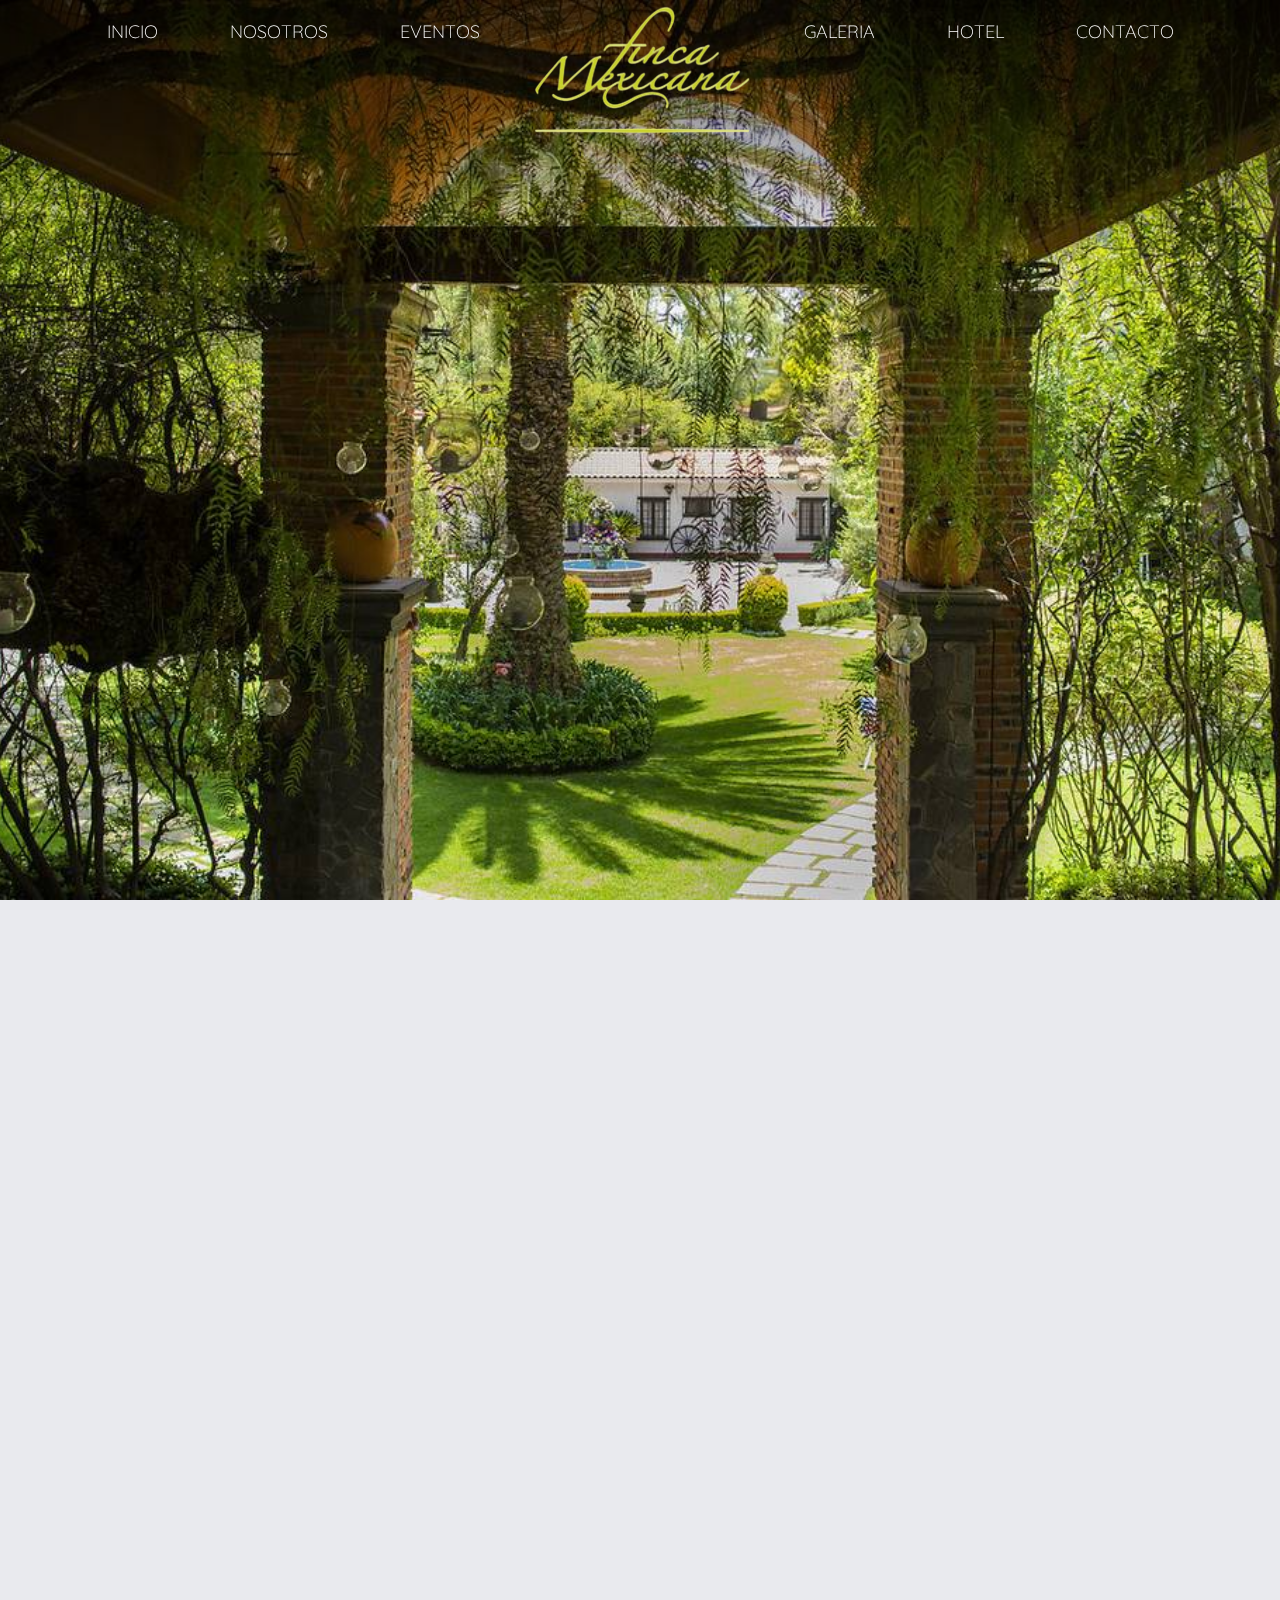
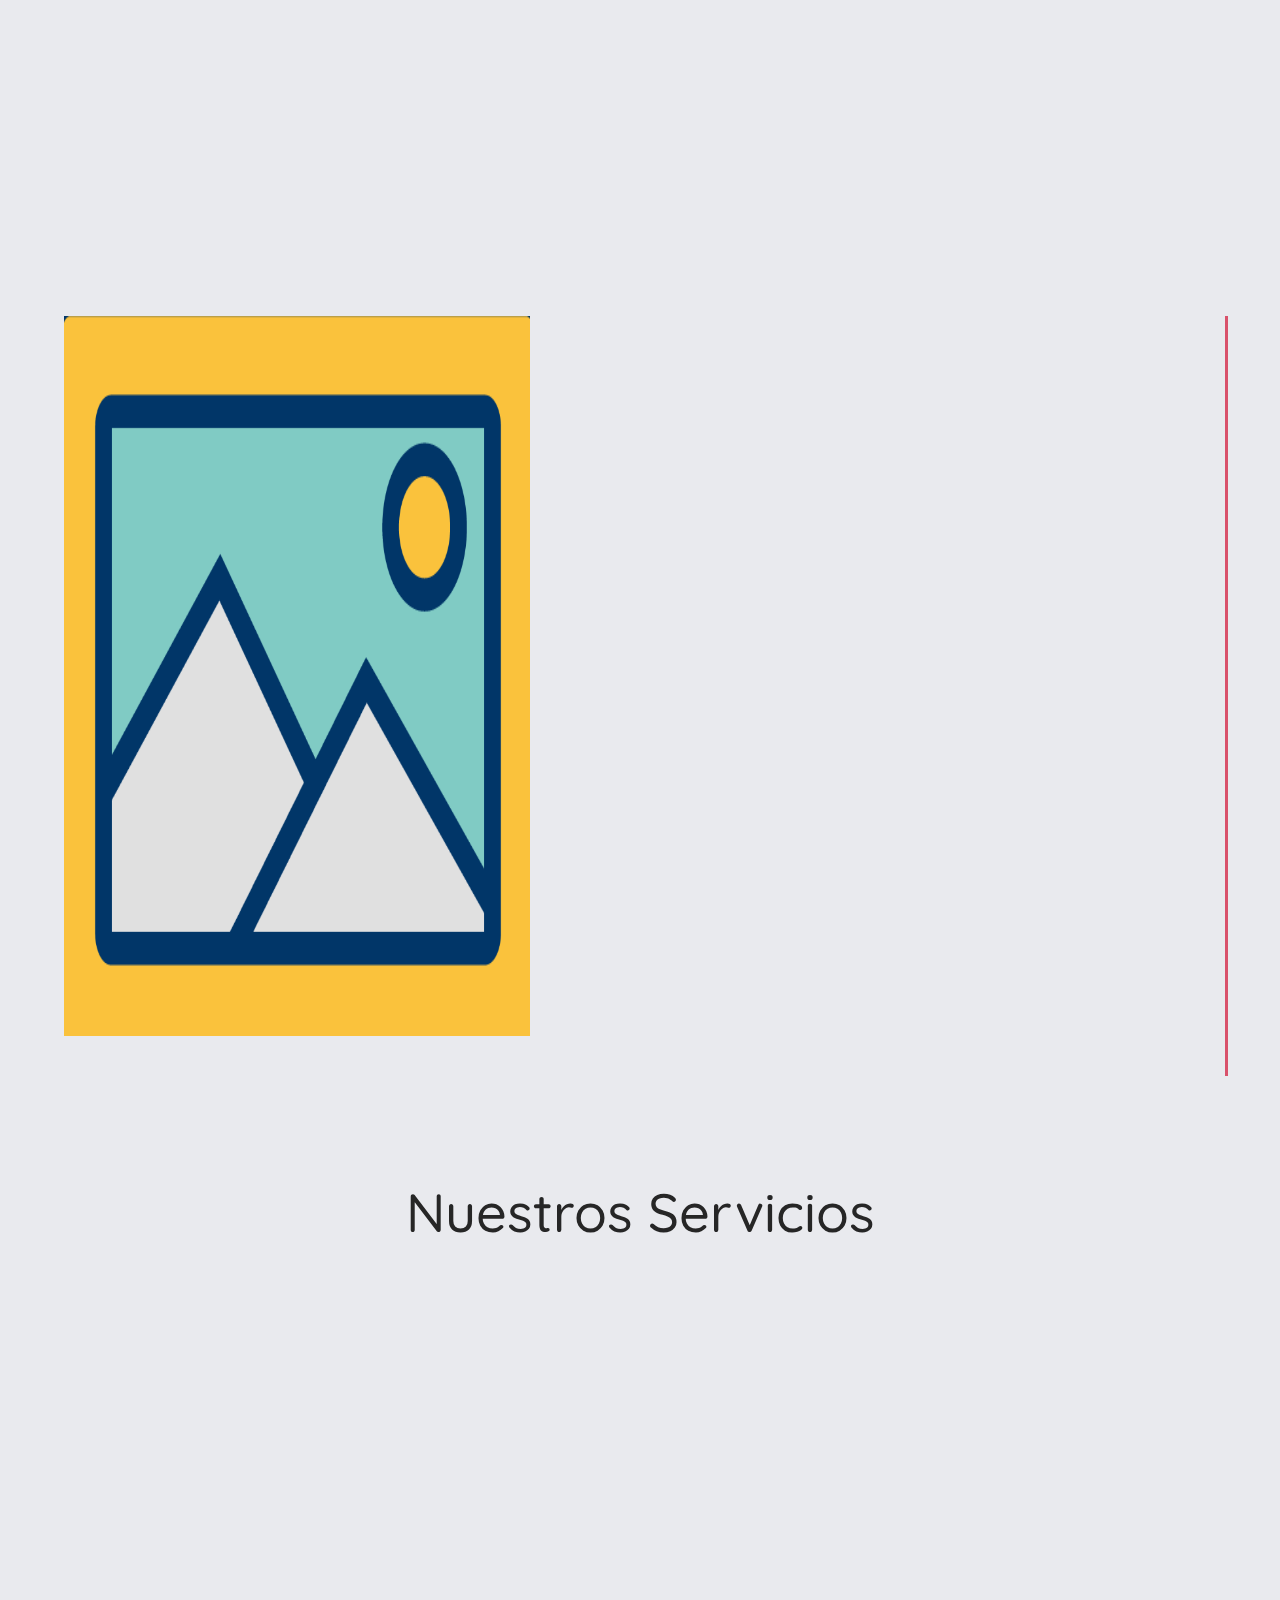
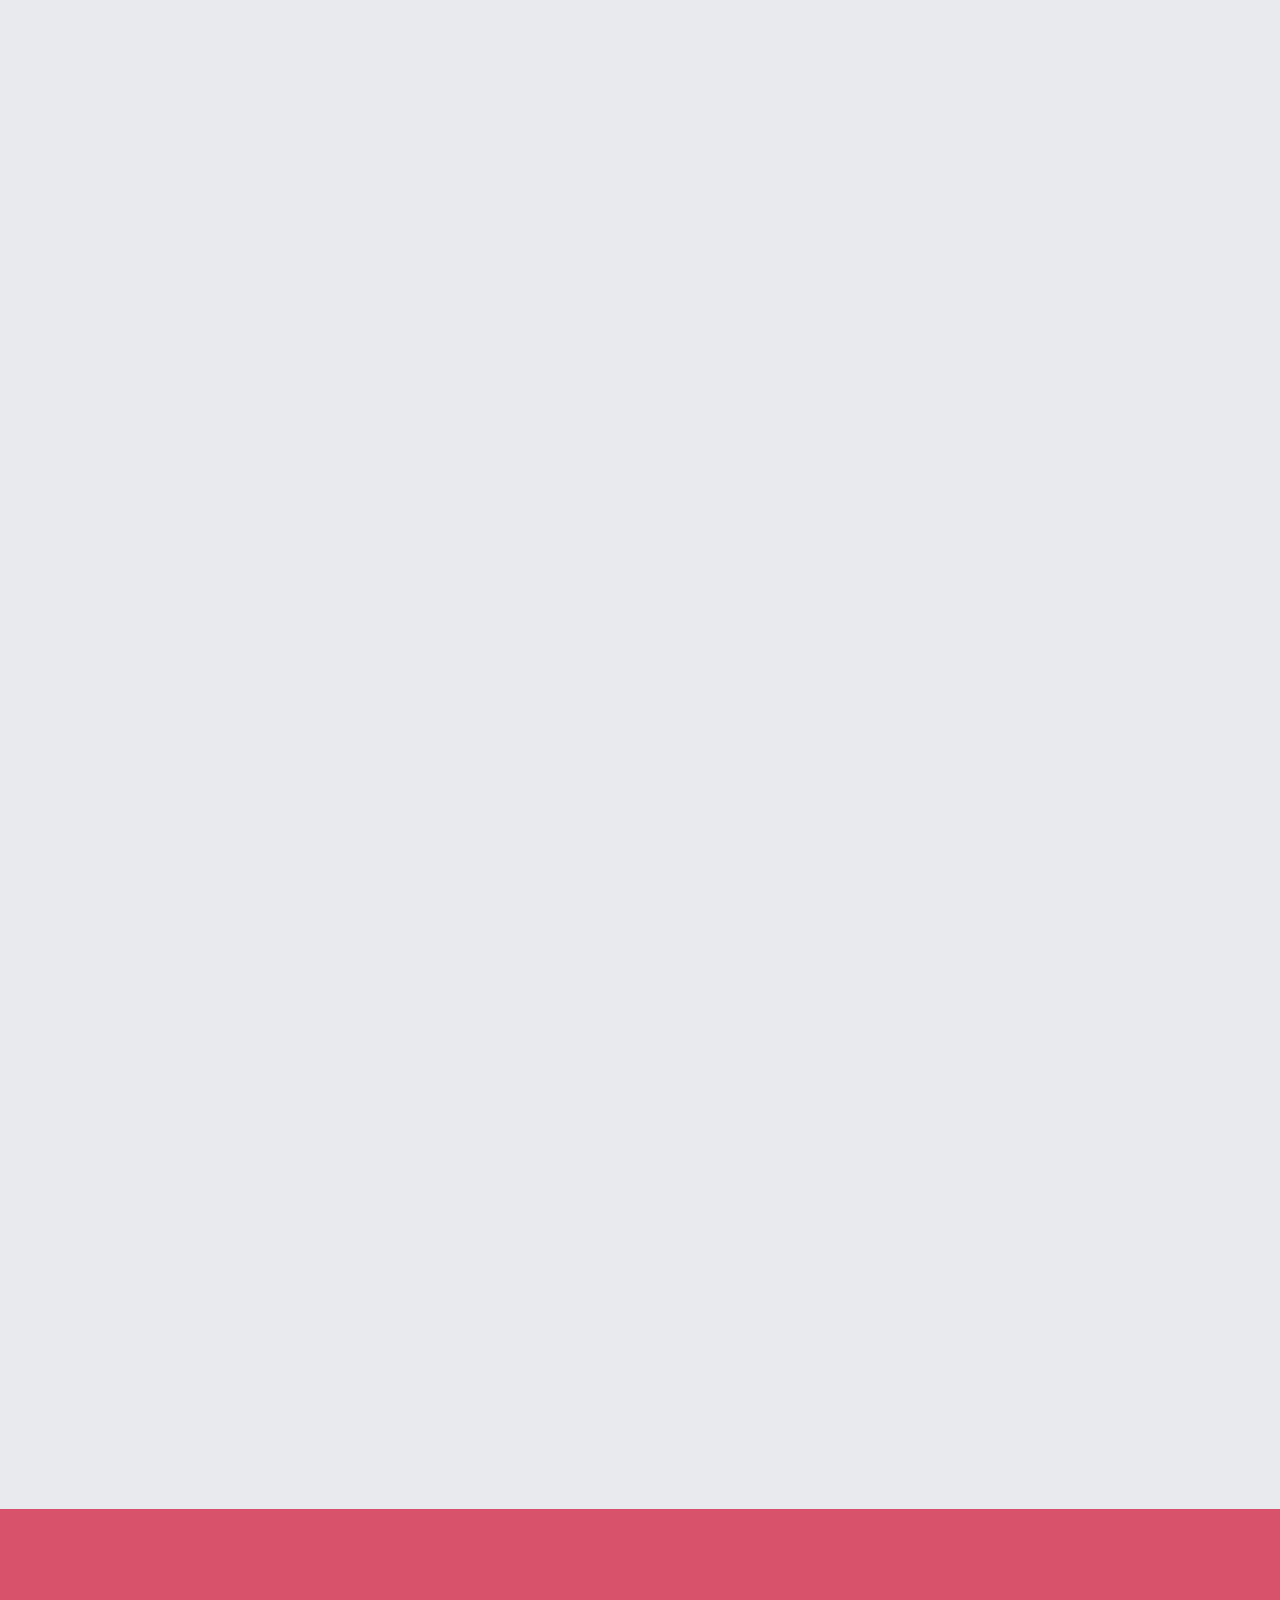
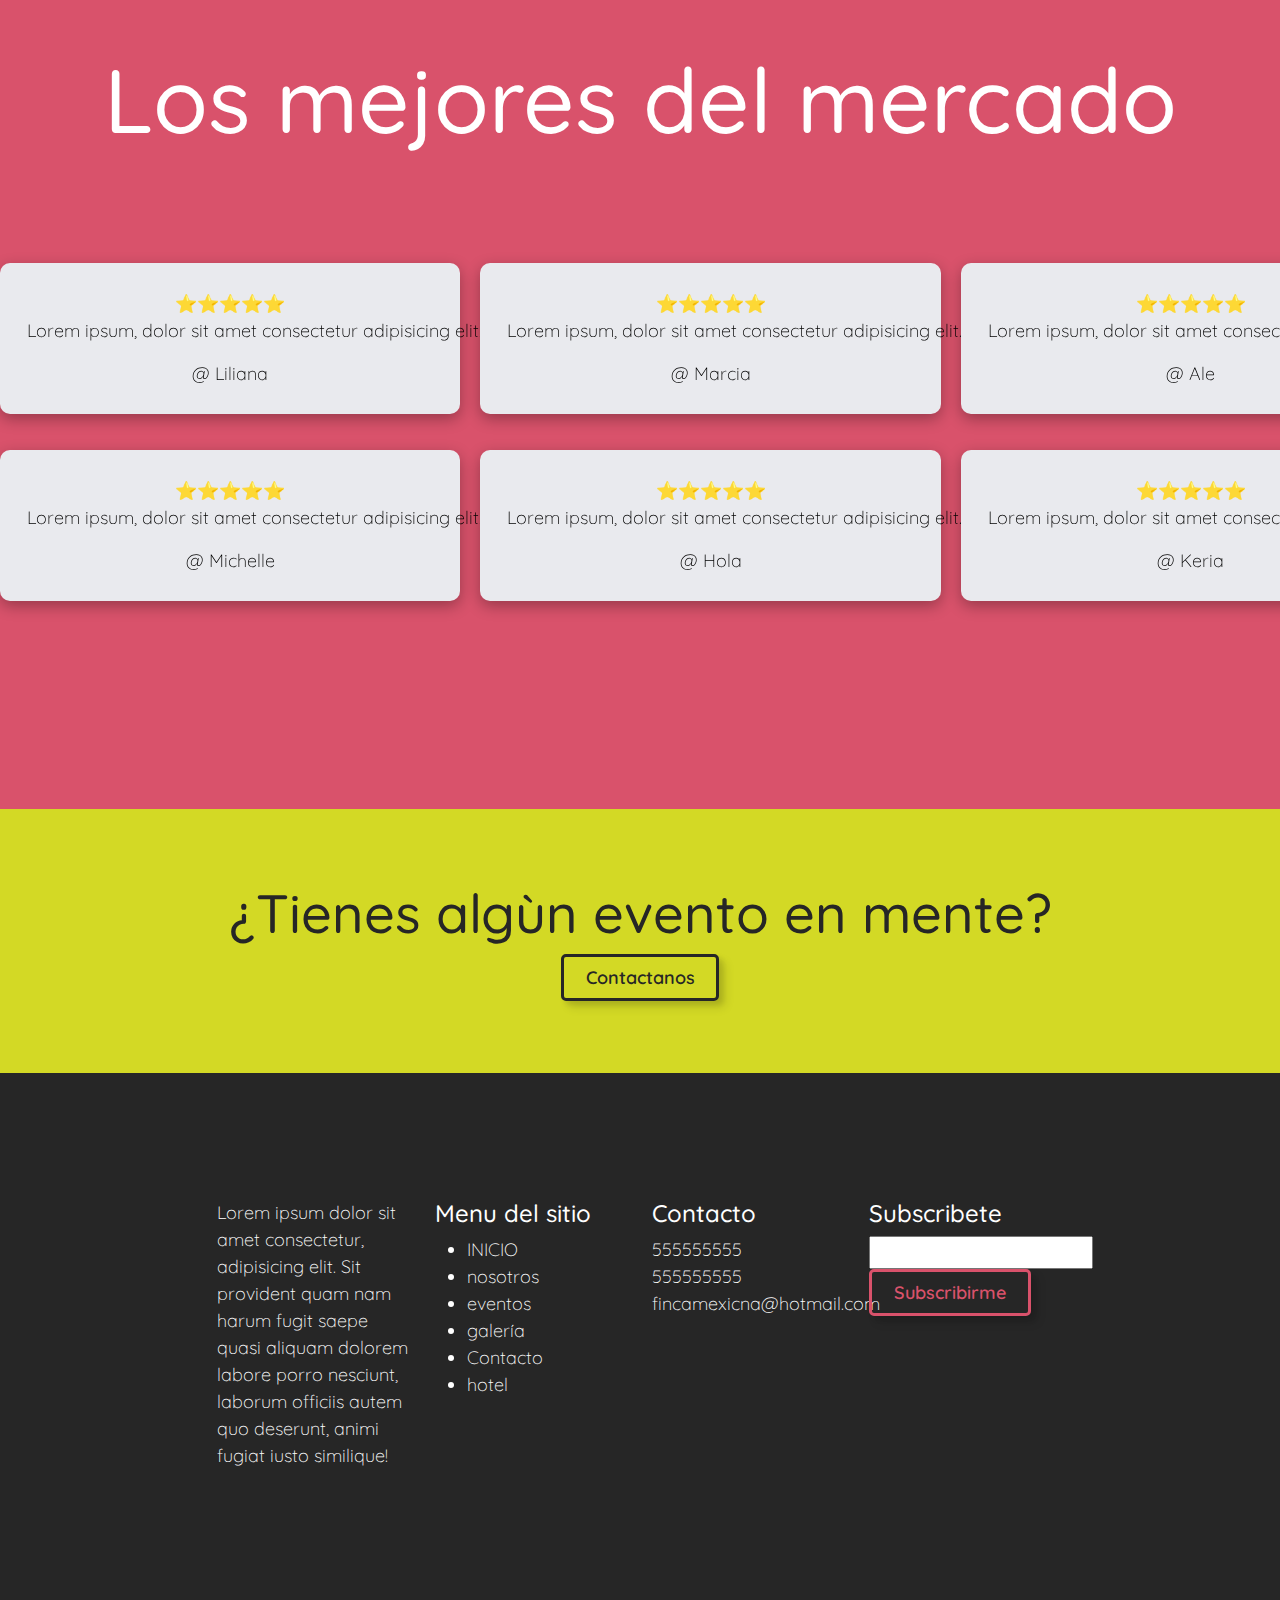
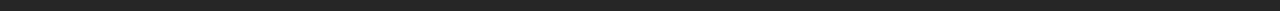
<file: html/index.html>
<!DOCTYPE html>
<html lang="es">
  <head>
    <meta charset="UTF-8" />
    <meta name="viewport" content="width=device-width, initial-scale=1.0" />
    <meta http-equiv="X-UA-Compatible" content="IE=edge" />
    <meta
      name="description"
      content="Descripción corta y atractiva para SEO."
    />
    <meta name="author" content="FincaMexicana" />
    <meta
      name="keywords"
      content="palabras clave, relacionadas, con, tu, sitio"
    />
    <meta name="robots" content="index, follow" />
    <meta name="theme-color" content="#262626" />
    <meta name="apple-mobile-web-app-capable" content="yes" />
    <title>Home</title>
    <link
      href="https://cdn.jsdelivr.net/npm/bootstrap@5.3.3/dist/css/bootstrap.min.css"
      rel="stylesheet"
      integrity="sha384-QWTKZyjpPEjISv5WaRU9OFeRpok6YctnYmDr5pNlyT2bRjXh0JMhjY6hW+ALEwIH"
      crossorigin="anonymous"
    />
    <link href="https://unpkg.com/aos@2.3.1/dist/aos.css" rel="stylesheet" />

    <link rel="stylesheet" href="../css/general.css" />
    <link rel="stylesheet" href="../css/index.css" />

    <script
      src="https://cdn.jsdelivr.net/npm/bootstrap@5.3.3/dist/js/bootstrap.bundle.min.js"
      integrity="sha384-YvpcrYf0tY3lHB60NNkmXc5s9fDVZLESaAA55NDzOxhy9GkcIdslK1eN7N6jIeHz"
      crossorigin="anonymous"
    ></script>
    <script src="https://unpkg.com/aos@2.3.1/dist/aos.js"></script>
    <script type="text/javascript">
      window.onload = function () {
        (function (d, script) {
          script = d.createElement("script");
          script.type = "text/javascript";
          script.async = true;
          script.src = "https://w.app/widget-v1/1lVe7n.js";
          d.getElementsByTagName("head")[0].appendChild(script);
        })(document);
      };
    </script>
  </head>
  <body>
    <img class="background" src="../assets/images/finca_imagen_header.jpeg" alt="">
    <header>
      <div class="header-bg"></div>
      <div class="menu-toolbar-xl">
        <ul>
          <li>
            <div class="options-left">
              <nav>
                <ul>
                  <li><a href="./index.html">inicio</a></li>
                  <li><a href="./nosotros.html">nosotros</a></li>
                  <li><a href="#">eventos</a></li>
                </ul>
              </nav>
            </div>
          </li>
          <li>
            <div class="menu-xl-logo">
              <img href="./index.html" src="../assets/images/logo.png" alt="" />
            </div>
          </li>
          <li>
            <div class="options-right">
              <nav>
                <ul>
                  <li><a href="./galería.html">galeria</a></li>
                  <li><a href="./hotel.html">hotel</a></li>
                  <li><a href="./contacto.html">contacto</a></li>
                </ul>
              </nav>
            </div>
          </li>
        </ul>
      </div>
      <div class="menu-toolbar-xs">
        <button id="toggleMenu"><i class="bi bi-list"></i>x</button>
        <nav id="slideMenu" class="menu">
          <button id="closeMenu"><i class="bi bi-x-lg"></i>x</button>
          <ul>
            <li><a href="#">Inicio</a></li>
            <li><a href="#">Nosotros</a></li>
            <li><a href="#">Servicios</a></li>
            <li><a href="#">Contacto</a></li>
          </ul>
        </nav>
      </div>
    </header>

    <div class="menu-background"></div>
    <div class="sombra-background"></div>
    <section>
      <div class="eslogan-container">
        <h1 data-aos="flip-up" data-aos-offset="120">
          "Celebraciones con historia"
        </h1>
      </div>

      <div class="fincamexicana-container margins">
        <div class="row">
          <div class="col-lg-5 col-12 img">
            <img src="../assets/images/ejemplo.png" alt="" />
          </div>
          <div class="col-lg-7 col-12 text">
            <h1 data-aos="fade-up" data-aos-offset="50">
              Lorem, ipsum dolor sit amet consectetur adipisicing elit.
            </h1>
            <h5 data-aos="fade-up" data-aos-offset="50">
              Lorem ipsum dolor sit amet, consectetur adipisicing elit.
              Mollitia, illum dolor ducimus necessitatibus tempore atque
              pariatur quasi eaque porro sequi iure similique voluptatibus
              voluptate. Praesentium esse ducimus blanditiis nihil odio!
            </h5>
          </div>
        </div>
      </div>

      <div class="servicios-container">
        <h2>Nuestros Servicios</h2>
        <div data-aos="zoom-out-up" data-aos-offset="120" class="row">
          <div class="col-xxl-4 col-md-6 col-xs-12">
            <div class="card" href="./subpages/bodas.html">
              <img lass="card-img-top" src="../assets/images/ejemplo.png" />
              <div class="card-body">
                <h5 class="card-title">BODAS</h5>
                <p
               
                  class="card-text"
                >
                  Some quick example text to build on the card title and make up
                  the bulk of the card's content.
                </p>
                <a href="./subpages/bodas.html">
                  <button>
                    Ver más
                  </button>
                </a>
              </div>
            </div>
          </div>
          <div
            data-aos="zoom-out-up"
            data-aos-offset="120"
            class="col-xxl-4 col-md-6 col-xs-12"
          >
            <div class="card">
              <img lass="card-img-top" src="../assets/images/ejemplo.png" />
              <div class="card-body">
                <h5 class="card-title">XV AÑOS</h5>
                <p class="card-text">
                  Some quick example text to build on the card title and make up
                  the bulk of the card's content.
                </p>
                <a href="./subpages/XVaños.html">
                  <button>
                    Ver más
                  </button>
                </a>
              </div>
            </div>
          </div>
          <div
            data-aos="zoom-out-up"
            data-aos-offset="120"
            class="col-xxl-4 col-md-6 col-xs-12"
          >
            <div class="card">
              <img lass="card-img-top" src="../assets/images/ejemplo.png" />
              <div class="card-body">
                <h5 class="card-title">EVENTOS EMPRESARIALES</h5>
                <p class="card-text">
                  Some quick example text to build on the card title and make up
                  the bulk of the card's content.
                </p>
                <a href="./subpages/empresariales.html">
                  <button>
                    Ver más
                  </button>
                </a>
              </div>
            </div>
          </div>

          <div
            data-aos="zoom-out-up"
            data-aos-offset="120"
            class="col-xxl-4 col-md-6 col-xs-12"
          >
            <div class="card">
              <img lass="card-img-top" src="../assets/images/ejemplo.png" />
              <div class="card-body">
                <h5 class="card-title">HOTEL</h5>
                <p class="card-text">
                  Some quick example text to build on the card title and make up
                  the bulk of the card's content.
                </p>
                <a href="./hotel.html">
                  <button>
                    Ver más
                  </button>
                </a>
              </div>
            </div>
          </div>
          <div
            data-aos="zoom-out-up"
            data-aos-offset="120"
            class="col-xxl-4 col-md-6 col-xs-12"
          >
            <div class="card">
              <img lass="card-img-top" src="../assets/images/ejemplo.png" />
              <div class="card-body">
                <h5 class="card-title">CUMPLEAÑOS </h5>
                <p class="card-text">
                  Some quick example text to build on the card title and make up
                  the bulk of the card's content.
                </p>
                <a href="./subpages/cumpleaños.html">
                  <button>
                    Ver más
                  </button>
                </a>
                
              </div>
            </div>
          </div>
          <div
            data-aos="zoom-out-up"
            data-aos-offset="120"
            class="col-xxl-4 col-md-6 col-xs-12"
          >
            <div class="card">
              <img src="../assets/images/ejemplo.png" />
              <div class="card-body">
                <h5 class="card-title">RESTAURANTE</h5>
                <p class="card-text">
                  Some quick example text to build on the card title and make up
                  the bulk of the card's content.
                </p>
                <button>
                  Ver más
                </button>
              </div>
            </div>
          </div>
        </div>
      </div>

      <div class="opinions-container">
        <h1>Los mejores del mercado</h1>
        <div class="opinions">
          
          <div class="opinions-left">
            <div class="opinions-track">
              <div class="opinions-item">
                <label >⭐⭐⭐⭐⭐</label>
                <p>Lorem ipsum, dolor sit amet consectetur adipisicing elit.</p>
                <span>@ Liliana</span>
              </div>
              <div class="opinions-item">
                <label >⭐⭐⭐⭐⭐</label>
                <p>Lorem ipsum, dolor sit amet consectetur adipisicing elit.</p>
                <span>@ Marcia</span>
              </div>
              <div class="opinions-item">
                <label >⭐⭐⭐⭐⭐</label>
                <p>Lorem ipsum, dolor sit amet consectetur adipisicing elit.</p>
                <span>@ Ale</span>
              </div>
              <div class="opinions-item">
                <label >⭐⭐⭐⭐⭐</label>
                <p>Lorem ipsum, dolor sit amet consectetur adipisicing elit.</p>
                <span>@ MArcial</span>
              </div>
            </div>
          </div>
          <div class="opinions-right">
            <div class="opinions-track">
              <div class="opinions-item">
                <label >⭐⭐⭐⭐⭐</label>
                <p>Lorem ipsum, dolor sit amet consectetur adipisicing elit.</p>
                <span>@ Michelle</span>
              </div>
              <div class="opinions-item">
                <label >⭐⭐⭐⭐⭐</label>
                <p>Lorem ipsum, dolor sit amet consectetur adipisicing elit.</p>
                <span>@ Hola</span>
              </div>
              <div class="opinions-item">
                <label >⭐⭐⭐⭐⭐</label>
                <p>Lorem ipsum, dolor sit amet consectetur adipisicing elit.</p>
                <span>@ Keria</span>
              </div>
              <div class="opinions-item">
                <label >⭐⭐⭐⭐⭐</label>
                <p>Lorem ipsum, dolor sit amet consectetur adipisicing elit.</p>
                <span>@ Oner</span>
              </div>
            </div>
          </div>
        </div>
      </div>
    </section>
    <footer>
      <div class="footer-contacto-section">
        <h2>¿Tienes algùn evento en mente?</h2>
        <button>Contactanos</button>
      </div>
      <div class="footer-section">
        <div class="row justify-content-center">
          <div class="col-md-8 col-xs-12">
            <div class="row">
              <div class="col-lg-3 col-6">
                <p>
                  Lorem ipsum dolor sit amet consectetur, adipisicing elit. Sit
                  provident quam nam harum fugit saepe quasi aliquam dolorem
                  labore porro nesciunt, laborum officiis autem quo deserunt,
                  animi fugiat iusto similique!
                </p>
              </div>
              <div class="col-lg-3 col-6">
                <h4>Menu del sitio</h4>
                <ul>
                  <li>INICIO</li>
                  <li>nosotros</li>
                  <li>eventos</li>
                  <li>galería</li>
                  <li>Contacto</li>
                  <li>hotel</li>
                </ul>
              </div>
              <div class="col-lg-3 col-6">
                <h4>Contacto</h4>
                <label>555555555</label>
                <br />
                <label>555555555</label>
                <br />
                <label>fincamexicna@hotmail.com</label>
              </div>

              <div class="col-lg-3 col-6">
                <h4>Subscribete</h4>
                <input type="text" />
                <br />
                <button>Subscribirme</button>
              </div>
            </div>
          </div>
        </div>
      </div>
    </footer>
    <script src="../js/animacionesMenu.js"></script>
    <script src="../js/animacionesIndex.js"></script>
    <script>
      AOS.init({
        offset: 20,
        delay: 100,
        anchorPlacement: "top-bottom",
      });
    </script>
  </body>
</html>
</file>
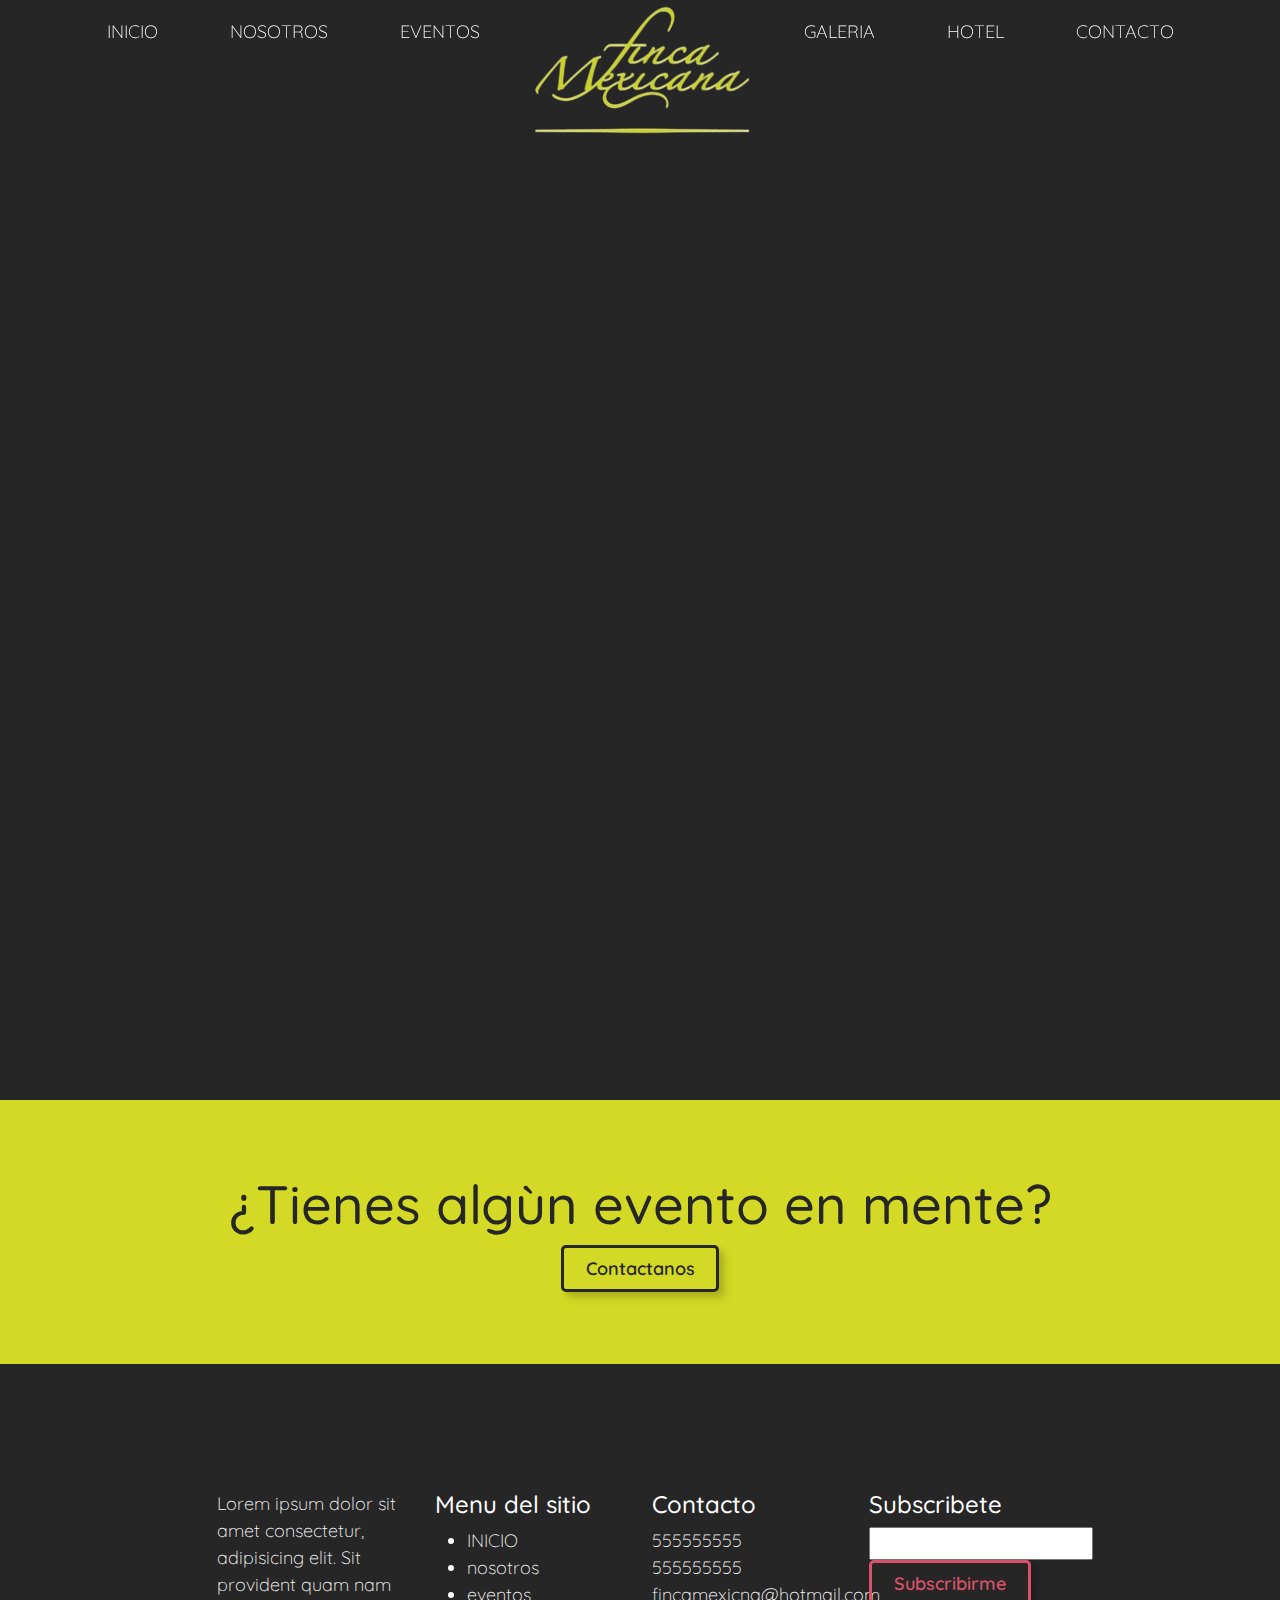
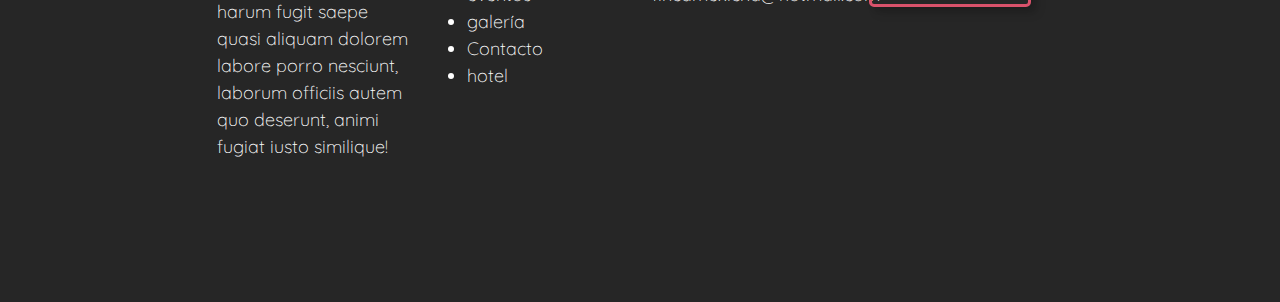
<file: html/galería.html>
<!DOCTYPE html>
<html lang="es">
  <head>
    <meta charset="UTF-8" />
    <meta name="viewport" content="width=device-width, initial-scale=1.0" />
    <meta http-equiv="X-UA-Compatible" content="IE=edge" />
    <meta
      name="description"
      content="Descripción corta y atractiva para SEO."
    />
    <meta name="author" content="FincaMexicana" />
    <meta
      name="keywords"
      content="palabras clave, relacionadas, con, tu, sitio"
    />
    <meta name="robots" content="index, follow" />
    <meta name="theme-color" content="#262626" />
    <meta name="apple-mobile-web-app-capable" content="yes" />
    <title>Glaería</title>
    <link
      href="https://cdn.jsdelivr.net/npm/bootstrap@5.3.3/dist/css/bootstrap.min.css"
      rel="stylesheet"
    />
    <link href="https://unpkg.com/aos@2.3.1/dist/aos.css" rel="stylesheet" />

    <link rel="stylesheet" href="../css/general.css" />
    <link rel="stylesheet" href="../css/galeria.css" />

    <script src="https://cdn.jsdelivr.net/npm/bootstrap@5.3.3/dist/js/bootstrap.bundle.min.js"></script>

    <script src="https://unpkg.com/aos@2.3.1/dist/aos.js"></script>
    <script type="text/javascript">
      window.onload = function () {
        (function (d, script) {
          script = d.createElement("script");
          script.type = "text/javascript";
          script.async = true;
          script.src = "https://w.app/widget-v1/1lVe7n.js";
          d.getElementsByTagName("head")[0].appendChild(script);
        })(document);
      };
    </script>
  </head>
  <body>
    <img
      class="background"
      src="../assets/images/finca_imagen_header.jpeg"
      alt=""
    />
    <header>
      <div class="header-bg"></div>
      <div class="menu-toolbar-xl">
        <ul>
          <li>
            <div class="options-left">
              <nav>
                <ul>
                  <li><a href="./index.html">inicio</a></li>
                  <li><a href="./nosotros.html">nosotros</a></li>
                  <li><a href="#">Eventos</a></li>
                </ul>
              </nav>
            </div>
          </li>
          <li>
            <div class="menu-xl-logo">
              <img href="./index.html" src="../assets/images/logo.png" alt="" />
            </div>
          </li>
          <li>
            <div class="options-right">
              <nav>
                <ul>
                  <li><a href="./galería.html">galeria</a></li>
                  <li><a href="./hotel.html">hotel</a></li>
                  <li><a href="./contacto.html">contacto</a></li>
                </ul>
              </nav>
            </div>
          </li>
        </ul>
      </div>
      <div class="menu-toolbar-xs">
        <button id="toggleMenu"><i class="bi bi-list"></i>x</button>
        <nav id="slideMenu" class="menu">
          <button id="closeMenu"><i class="bi bi-x-lg"></i>x</button>
          <ul>
            <li><a href="#">Inicio</a></li>
            <li><a href="#">Nosotros</a></li>
            <li><a href="#">Servicios</a></li>
            <li><a href="#">Contacto</a></li>
          </ul>
        </nav>
      </div>
    </header>

    <div class="menu-background"></div>

    <section>
     
       
            <div class="gallery-toolbar" id="gallery-toolbar"></div>
        

          <div class="gallery" id="gallery"></div>

          <div id="lightbox" class="lightbox">
            <img class="lightbox-img" id="lightbox-img" />
          </div>

          
    </section>

    <footer>
      <div class="footer-contacto-section">
        <h2>¿Tienes algùn evento en mente?</h2>
        <button>Contactanos</button>
      </div>
      <div class="footer-section">
        <div class="row justify-content-center">
          <div class="col-md-8 col-xs-12">
            <div class="row">
              <div class="col-lg-3 col-6">
                <p>
                  Lorem ipsum dolor sit amet consectetur, adipisicing elit. Sit
                  provident quam nam harum fugit saepe quasi aliquam dolorem
                  labore porro nesciunt, laborum officiis autem quo deserunt,
                  animi fugiat iusto similique!
                </p>
              </div>
              <div class="col-lg-3 col-6">
                <h4>Menu del sitio</h4>
                <ul>
                  <li>INICIO</li>
                  <li>nosotros</li>
                  <li>eventos</li>
                  <li>galería</li>
                  <li>Contacto</li>
                  <li>hotel</li>
                </ul>
              </div>
              <div class="col-lg-3 col-6">
                <h4>Contacto</h4>
                <label>555555555</label>
                <br />
                <label>555555555</label>
                <br />
                <label>fincamexicna@hotmail.com</label>
              </div>

              <div class="col-lg-3 col-6">
                <h4>Subscribete</h4>
                <input type="text" />
                <br />
                <button>Subscribirme</button>
              </div>
            </div>
          </div>
        </div>
      </div>
    </footer>
    <script src="../js/animacionesMenu.js"></script>
    <script src="../js/animacionesIndex.js"></script>
    <script src="../js/galeriajs.js"></script>
    <script>
      AOS.init({
        offset: 20,
        delay: 100,
        anchorPlacement: "top-bottom",
      });
    </script>
    <!-- MODAL FULLSCREEN -->
    <!-- 🔹 Fondo oscuro para el modal -->
  </body>
</html>
</file>
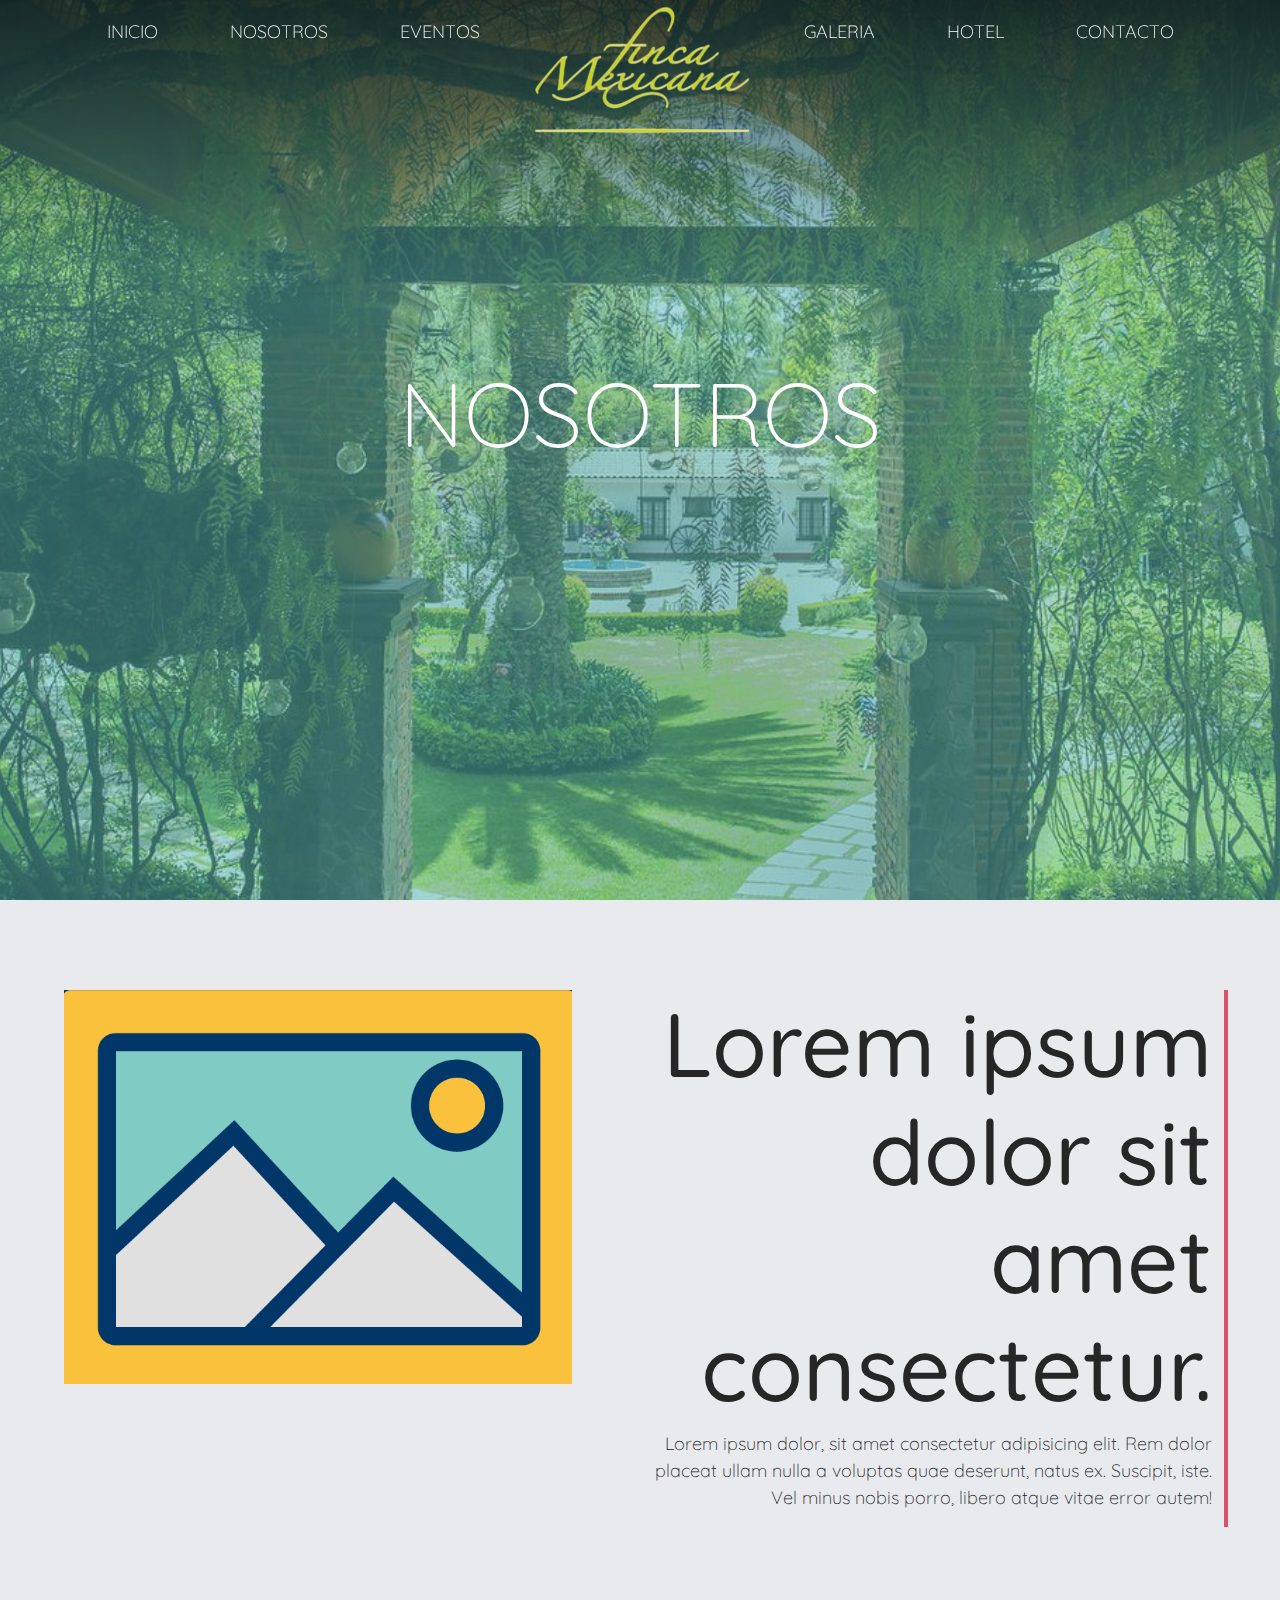
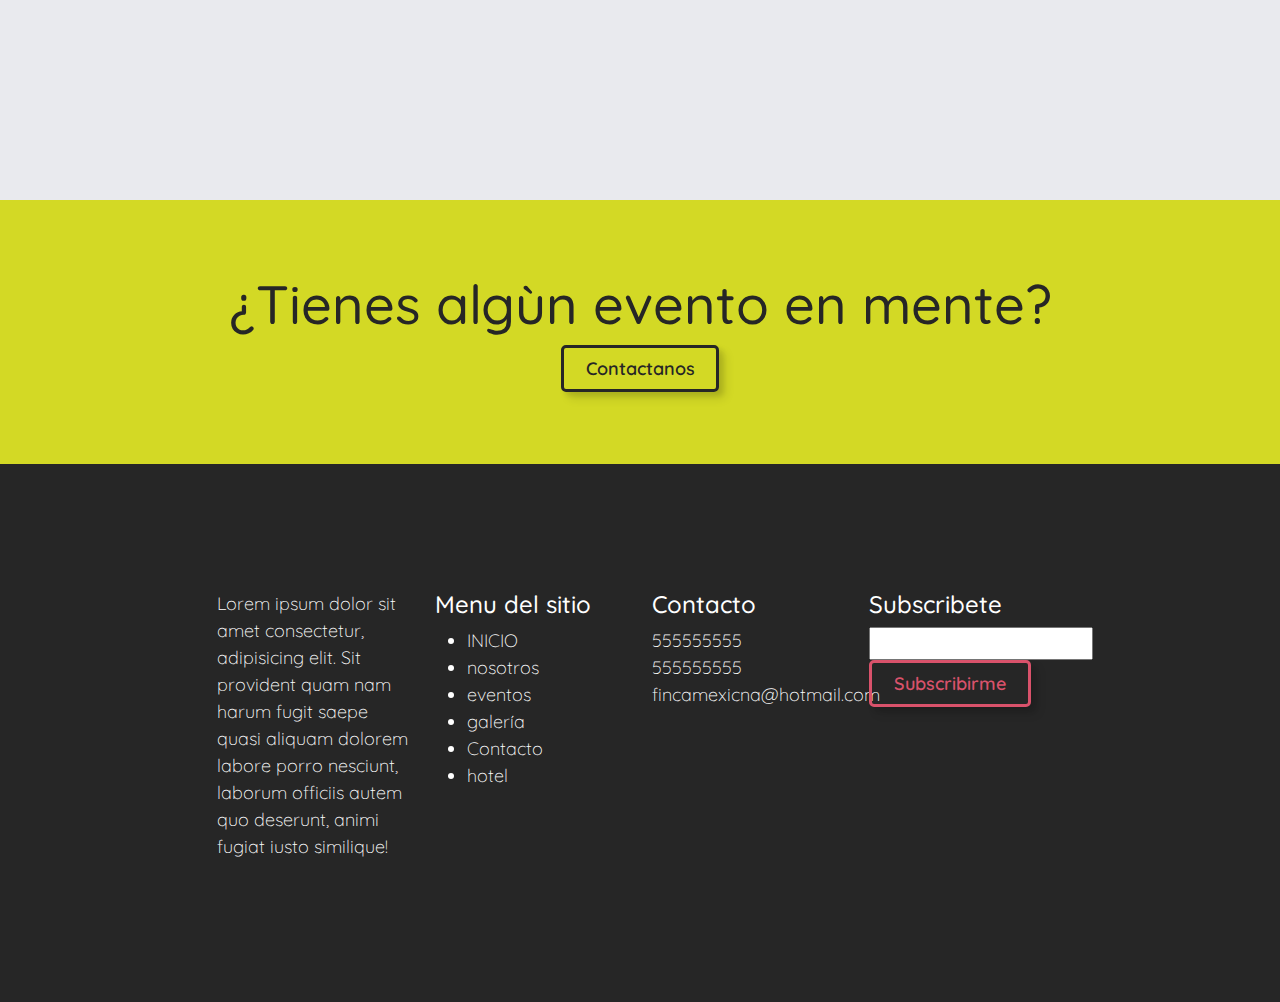
<file: html/nosotros.html>
<!DOCTYPE html>
<html lang="es">

<head>
    <meta charset="UTF-8" />
    <meta name="viewport" content="width=device-width, initial-scale=1.0" />
    <meta http-equiv="X-UA-Compatible" content="IE=edge" />
    <meta name="description" content="Descripción corta y atractiva para SEO." />
    <meta name="author" content="FincaMexicana" />
    <meta name="keywords" content="palabras clave, relacionadas, con, tu, sitio" />
    <meta name="robots" content="index, follow" />
    <meta name="theme-color" content="#262626" />
    <meta name="apple-mobile-web-app-capable" content="yes" />
    <title>Home</title>
    <link href="https://cdn.jsdelivr.net/npm/bootstrap@5.3.3/dist/css/bootstrap.min.css" rel="stylesheet"
        integrity="sha384-QWTKZyjpPEjISv5WaRU9OFeRpok6YctnYmDr5pNlyT2bRjXh0JMhjY6hW+ALEwIH" crossorigin="anonymous">
    <link href="https://unpkg.com/aos@2.3.1/dist/aos.css" rel="stylesheet" />

    <link rel="stylesheet" href="../css/general.css" />
    <link rel="stylesheet" href="../css/nosotros.css" />

    <script src="https://cdn.jsdelivr.net/npm/bootstrap@5.3.3/dist/js/bootstrap.bundle.min.js"
        integrity="sha384-YvpcrYf0tY3lHB60NNkmXc5s9fDVZLESaAA55NDzOxhy9GkcIdslK1eN7N6jIeHz"
        crossorigin="anonymous"></script>
    <script src="https://unpkg.com/aos@2.3.1/dist/aos.js"></script>
    <script type="text/javascript">
        window.onload = function () {
            (function (d, script) {
                script = d.createElement("script");
                script.type = "text/javascript";
                script.async = true;
                script.src = "https://w.app/widget-v1/1lVe7n.js";
                d.getElementsByTagName("head")[0].appendChild(script);
            })(document);
        };
    </script>
</head>

<body>
    <img class="background" src="../assets/images/finca_imagen_header.jpeg" alt="">

    <header>
        <div class="header-bg"></div>
        <div class="menu-toolbar-xl">
            <ul>
                <li>
                    <div class="options-left">
                        <nav>
                            <ul>
                                <li><a href="./index.html">inicio</a></li>
                                <li><a href="./nosotros.html">nosotros</a></li>
                                <li><a href="#">eventos</a></li>
                            </ul>
                        </nav>
                    </div>
                </li>
                <li>
                    <div class="menu-xl-logo">
                        <img href="./index.html" src="../assets/images/logo.png" alt="" />
                    </div>
                </li>
                <li>
                    <div class="options-right">
                        <nav>
                            <ul>
                                <li><a href="./galería.html">galeria</a></li>
                                <li><a href="./hotel.html">hotel</a></li>
                                <li><a href="./contacto.html">contacto</a></li>
                            </ul>
                        </nav>
                    </div>
                </li>
            </ul>
        </div>
        <div class="menu-toolbar-xs">
            <button id="toggleMenu"><i class="bi bi-list"></i>x</button>
            <nav id="slideMenu" class="menu">
                <button id="closeMenu"><i class="bi bi-x-lg"></i>x</button>
                <ul>
                    <li><a href="#">Inicio</a></li>
                    <li><a href="#">Nosotros</a></li>
                    <li><a href="#">Servicios</a></li>
                    <li><a href="#">Contacto</a></li>
                </ul>
            </nav>
        </div>
    </header>
    <div class="sombra-background"></div>
    <div class="menu-background"></div>
    <div class="banner-background text-center">
        <h1>NOSOTROS</h1>
    </div>
    <section>
        <div class="nosotros-section section-padding">
            <div class="row">
                <div class="col-12 col-md-6">
                    <img src="../assets/images/ejemplo.png" alt="">
                </div>
                <div class="col-12 col-md-6 text">
                    <h1>Lorem ipsum dolor sit amet consectetur.</h1>
                    <p>Lorem ipsum dolor, sit amet consectetur adipisicing elit. Rem dolor placeat ullam nulla a
                        voluptas quae deserunt, natus ex. Suscipit, iste. Vel minus nobis porro, libero atque vitae
                        error autem!</p>
                </div>
            </div>
        </div>
    </section>




    <footer>
        <div class="footer-contacto-section">
            <h2>¿Tienes algùn evento en mente?</h2>
            <button>Contactanos</button>
        </div>
        <div class="footer-section">
            <div class="row justify-content-center">
                <div class="col-md-8 col-xs-12">
                    <div class="row">
                        <div class="col-lg-3 col-6">
                            <p>
                                Lorem ipsum dolor sit amet consectetur, adipisicing elit. Sit
                                provident quam nam harum fugit saepe quasi aliquam dolorem
                                labore porro nesciunt, laborum officiis autem quo deserunt,
                                animi fugiat iusto similique!
                            </p>
                        </div>
                        <div class="col-lg-3 col-6">
                            <h4>Menu del sitio</h4>
                            <ul>
                                <li>INICIO</li>
                                <li>nosotros</li>
                                <li>eventos</li>
                                <li>galería</li>
                                <li>Contacto</li>
                                <li>hotel</li>
                            </ul>
                        </div>
                        <div class="col-lg-3 col-6">
                            <h4>Contacto</h4>
                            <label>555555555</label>
                            <br />
                            <label>555555555</label>
                            <br />
                            <label>fincamexicna@hotmail.com</label>
                        </div>

                        <div class="col-lg-3 col-6">
                            <h4>Subscribete</h4>
                            <input type="text" />
                            <br />
                            <button>Subscribirme</button>
                        </div>
                    </div>
                </div>
            </div>
        </div>
    </footer>
    <script src="../js/animacionesMenu.js"></script>
    <script src="../js/animacionesIndex.js"></script>
    <script>
        AOS.init({
            offset: 20,
            delay: 100,
            anchorPlacement: "top-bottom",
        });
    </script>
</body>

</html>
</file>
<file: css/general.css>
@import url('https://fonts.googleapis.com/css2?family=Quicksand:wght@300..700&display=swap');

@media (min-width: 0px)
/* xs */
  {
  .margins {
    width: 90vw;
  }

  .menu-toolbar-xl {
    display: none;
  }

  body {
    font-size: 10px;
  }

  .menu-toolbar-xs {
    display: flex;
    background-color: #262626;
  }
}

@media (min-width: 576px)
/* sm */
  {
  .margins {
    width: 476px;
  }



  .menu-toolbar-xl {
    display: none;
  }

  .menu-toolbar-xs {
    display: flex;
    background-color: #262626;
  }
}

@media (min-width: 768px)
/* md */
  {
  .margins {
    width: 90vw;
  }

  body {
    font-size: 12px;
  }

}

@media (min-width: 992px)
/* lg */
  {

  body {
    font-size: 18px;
  }
}

@media (min-width: 1200px)
/* xl */
  {

  .menu-toolbar-xl {
    display: flex;
    background: transparent;
  }

  .menu-toolbar-xs {
    display: none;
  }
}

@media (min-width: 1400px)
/* xxl */
  {
  .margins {
    width: 85vw;
  }
}

:root {
  --primary: #d3d925;
  --secondary: #d9526b;
  --backgrund: #262626;
  --whity: #e9eaee;
}

p {
  font-size: 1em;
}

html {
  scroll-behavior: auto;
  overflow-x: hidden;
}


body {
  margin: 0;
  padding: 0;
  box-sizing: border-box;
  overflow-x: hidden;

  font-family: "Quicksand", serif;
  font-optical-sizing: auto;
  font-weight: 300;
  font-style: normal;
}


h1,
h2,
h3,
h4,
h5 {
  color: var(--backgrund);
}

h1 {
  font-size: 5em;
}

h2 {
  font-size: 3em;
}

header {
  width: 100%;
  overflow: hidden;
  z-index: 999;
  position: fixed;
  background-color: transparent;
  z-index: 1001;
}

button {

  padding: .4em 1.2em;
  color: var(--secondary);
  border-radius: 5px;


  font-weight: 600;
  background: transparent;
  border: #d9526b solid 3px;
  cursor: pointer;
  transition: all 0.5s ease;
  box-shadow:
    7px 7px 10px 0px rgba(0, 0, 0, .1),
    4px 4px 5px 0px rgba(0, 0, 0, .1);
  outline: none;

}

.section-padding {
  min-height: 100vh;
  padding: 10vh 5vw;
}

.background {
  width: 100%;
  height: 100%;
  object-fit: cover;
  position: fixed;
  z-index: -999;

}

.margins {
  margin-left: auto;
  margin-right: auto;
}

.header-bg {
  position: absolute;
  top: -100%;
  left: 0;
  width: 100%;
  height: 100%;
  background-color: var(--backgrund);
  transition: top 0.3s;
  z-index: -1;
}

.menu-background {
  height: 100vh;
  display: flex;
  width: 100%;


}

.sombra-background {
  position: absolute;
  top: 0;
  width: 100%;
  height: 30vh;
  /* Ajusta la altura */
  background: linear-gradient(to bottom, rgba(0, 0, 0, 0.6), transparent);
  pointer-events: none;

}

header ul li a {
  transition: underline 2s ease-in-out;
}

header ul li a:hover {
  text-decoration: underline var(--secondary);
}

.menu-toolbar-xl {
  justify-content: center;
  width: 100%;
  position: relative;

}

.menu-xl-logo img {
  width: 14em;
  cursor: pointer;

}

.menu-toolbar-xl ul {
  align-items: flex-start;
  display: flex;
  padding-left: 0;
}

.menu-toolbar-xl ul li {
  display: inline-block;
}

.menu-toolbar-xl ul li a {
  text-decoration: none;
  color: rgb(255, 255, 255);
  text-transform: uppercase;
}

.menu-toolbar-xl .options-left,
.menu-toolbar-xl .options-right {
  margin-top: 1em;
}

.menu-toolbar-xl .options-left ul li,
.menu-toolbar-xl .options-right ul li {
  margin-top: 1em;
  display: inline-block;
  list-style: none;
  margin: 0 2em;
}

/* xs */

.menu-toolbar-xs {
  height: 70px;
}

#toggleMenu {
  position: fixed;
  right: 20px;
  background-color: var(--backgrund);
  color: #fff;
  border: none;
  padding: 10px 15px;
  cursor: pointer;
  font-size: 18px;
}

.menu {
  position: fixed;
  top: 0;
  right: -300px;
  /* Oculto fuera de la vista */
  width: 300px;
  height: 100%;
  background-color: var(--backgrund);
  box-shadow: -2px 0 5px rgba(0, 0, 0, 0.2);
  transition: right 0.3s ease-in-out;
  z-index: 999;
}

.menu.open {
  right: 0;
  /* Muestra el menú */
}

.menu #closeMenu {
  background: none;
  border: none;
  color: #fff;
  font-size: 30px;
  position: absolute;
  top: 10px;
  left: 10px;
  cursor: pointer;
}

.menu ul {
  list-style-type: none;
  padding: 60px 20px;
  margin: 0;
}

.menu ul li {
  margin: 20px 0;
}

.menu ul li a {
  color: #fff;
  text-decoration: none;
  font-size: 20px;
  display: block;
  transition: color 0.3s;
}

.menu ul li a:hover {
  color: #d9526b;
}

/* animaciones */

header.active .header-bg {
  top: 0;
}

header.inactive .header-bg {
  top: -100%;
}

section {
  background: var(--whity);
  width: 100%;

}





.datos-container {
  background-color: var(--secondary);
  width: 100%;
  color: white;
  padding: 2em;
}

.footer-contacto-section {
  padding: 4em 0;
  background-color: var(--primary);
  text-align: center;
}

.footer-contacto-section button {
  margin-left: auto;
  margin-right: auto;
  color: var(--backgrund);
  border-color: var(--backgrund);
}


footer .footer-section {
  background-color: var(--backgrund);
  padding: 7em 0;
}


footer .footer-section p,
footer .footer-section li,
footer .footer-section label,
footer .footer-section h4 {
  color: white;
}










/* SUPAGES */


.banner-background {

  height: 100vh;
  width: 100vw;

  background-color: hwb(180 34% 25% / 0.5);
  position: fixed;
  z-index: -997;
  top: 0;

}

.banner-subpaginas {
  background-color: rgb(217, 82, 107, .5) !important;
}



.banner-background h1 {
  padding: 40vh 0;
  color: white;
 
  font-weight: 300;
}
</file>
<file: css/index.css>
@media (min-width: 576px) /* sm */ {
   
  }
  
  @media (min-width: 768px) /* md */ {
    
  }
  
  @media (min-width: 992px) /* lg */ {
    .fincamexicana-container img
{

    height: 80vh;
}
  }
  
  @media (min-width: 1200px) /* xl */ {
   
  }
  @media (min-width: 1400px) /* xxl */ {
    
  }





.eslogan-container
{
    padding: 50vh 0;
}

.eslogan-container h1
{
   font-style: oblique;
   text-align: center;
   color: var(--secondary);
}


.fincamexicana-container
{
    min-height: 90vh;

}


.fincamexicana-container img
{
    width: 100%;
    
}


.fincamexicana-container .text h2
{
  margin-bottom: 1em;
}


.fincamexicana-container .text
{

  text-align: right ;
  padding: 0 3em;
  border-right: var(--secondary) solid 3px;
  
}


.servicios-container
{
    
    padding: 0 3em ;

    display: block;
 
}

.servicios-container h2
{
    text-align: center;
   margin: 1em 0;
 
}


.servicios-container .card
{
    margin: 2em;
    width: 25em;
    color: rgb(0, 0, 0);
    margin-left: auto;
    margin-right: auto;
   background:var(--primary);
   will-change: transform, opacity;
   transition: transform 0.2s ease-in-out ;
   transition-delay:0s ;
   cursor: pointer;

}


.servicios-container .card:hover
{
    transform: translateY(-1em) scale(1.05) !important; /* Aumenta el tamaño ligeramente */
}

.opinions-container {
    display: flex;
    height: 10;
    height: 100vh;
    flex-direction: column;
    gap: 20px;
    background:var(--secondary);
    padding: 20px 0;
    overflow: hidden;
}

.opinions {
    width: 100%;
    overflow: hidden;
    margin-top: 5vh;
    position: relative;

    white-space: nowrap; /* Evita saltos de línea */
}
.opinions-container h1 {
  color: white;
  text-align: center;
  margin-top: 13vh;
}

.opinions-track {
    display: flex;
    gap: 20px;
    width: max-content;
    animation-timing-function: linear;
    animation-iteration-count: infinite;
}

.opinions-right ,.opinions-left
{
    margin: 4vh 0;
}

.opinions-left .opinions-track {
    animation-name: scroll-left;
    animation-duration: 20s;
}

.opinions-right .opinions-track {
    animation-name: scroll-right;
    animation-duration: 25s;
}

.opinions-item {
    background: var(--whity) ;
    color: rgb(0, 0, 0);
    padding: 1.5em;
    border-radius: 10px;
    min-width: 20em;
    text-align: center;
    box-shadow: 0 5px 15px rgba(0, 0, 0, 0.3);
}

/* Animaciones corregidas */
@keyframes scroll-left {
    from {
        transform: translateX(0);
    }
    to {
        transform: translateX(-50%);
    }
}

@keyframes scroll-right {
    from {
        transform: translateX(-50%);
    }
    to {
        transform: translateX(0);
    }
}
</file>
<file: css/galeria.css>
@media (min-width: 576px) /* sm */ {
   
}

@media (min-width: 768px) /* md */ {
  
}

@media (min-width: 992px) /* lg */ {

}

@media (min-width: 1200px) /* xl */ {
 
}
@media (min-width: 1400px) /* xxl */ {
  
}

.menu-background 
{
    height: 200px!important;
    background-color: var(--backgrund);


}

section
{
    background-color: var(--backgrund);
    min-height: 100vh;
}


.form-check
{
    text-align: center;
    background-color: var(--secondary);
    padding: .5em 1em .5em 2.3em;
    border-radius: 15px;
}


.form-check-input {

    cursor:pointer;
}
.gallery-toolbar{
    text-align: center;
padding: 3em 0;
color: white;
}

/* 🔹 Galería estilo Pinterest */
.gallery {
    column-count: 4;
    column-gap: 0px;
    padding-bottom: 5em;
}

.gallery-item {
    width: 100%;

    overflow: hidden;
    cursor: pointer;
}

.gallery-item img {
    width: 100%;
    height: auto;
    transition: transform 0.3s ease;
}

.gallery-item img:hover {
    transform: scale(1.05);
}

/* 🔹 Lightbox Fullscreen */
.lightbox {
    position: fixed;
    top: 0;
    left: 0;
    width: 100%;
    height: 100%;
    background: rgba(0, 0, 0, 0.9);
    display: flex;
    align-items: center;
    justify-content: center;
    opacity: 0;
    visibility: hidden;
    transform: scale(1);
    transition: opacity 0.4s ease-in-out;
    cursor: pointer;
    z-index: 2000;
}

/* 🔹 Cuando el Lightbox se muestra */
.lightbox.show {
    opacity: 1;
    visibility: visible;
}


.lightbox-img {
    max-width: 90vw;
    max-height: 90vh;
    transition: transform 0.4s ease-in-out, opacity 0.4s ease-in-out;
    cursor:auto;
}

.lightbox.show .lightbox-img {
    animation: zoomIn 0.4s ease-out;
}

.lightbox.closing {
    animation: fadeOutBackground 0.4s ease-in-out;
}

.lightbox.closing .lightbox-img {
    animation: fadeOut 0.3s ease-in-out forwards;
}


@keyframes zoomIn {
    from {
        transform: scale(0.7);
        opacity: 0;
    }
    to {
        transform: scale(1);
        opacity: 1;
    }
}


@keyframes fadeOut {
    from {
        opacity: 1;
        transform: scale(1);
    }
    to {
        opacity: 0;
        transform: scale(0.8);
    }
}

/* 🔹 Animación para desvanecer el fondo */
@keyframes fadeOutBackground {
    from {
        opacity: 1;
    }
    to {
        opacity: 0;
        visibility: hidden;
    }
}

/* 🔹 Responsivo */
@media (max-width: 1024px) {
    .gallery {
        column-count: 3;
    }
}

@media (max-width: 768px) {
    .gallery {
        column-count: 3;
    }
}

@media (max-width: 480px) {
    .gallery {
        column-count: 2;
    }
}
</file>
<file: css/nosotros.css>
.nosotros-section img
{
   width: 90%;
}

.nosotros-section .text
{
    text-align: right;
    border-right: solid 4px var(--secondary);
}
</file>
